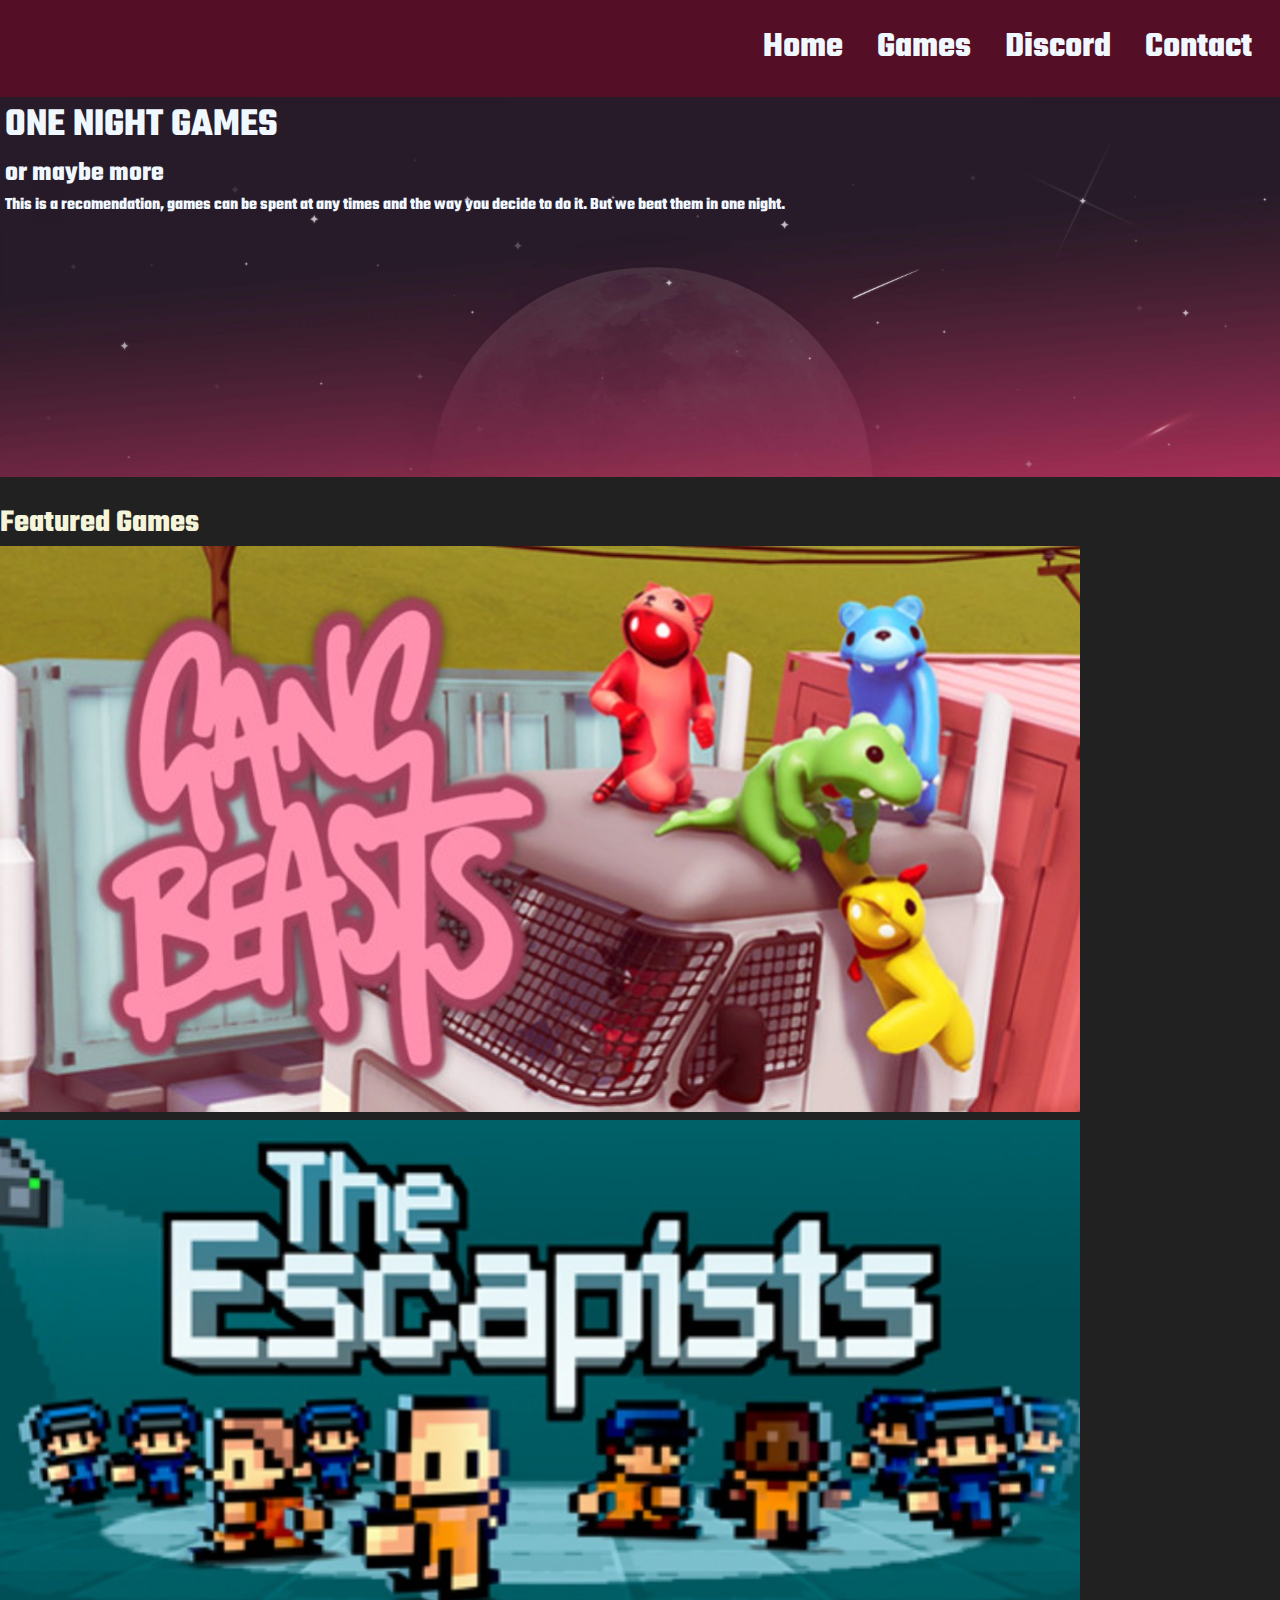
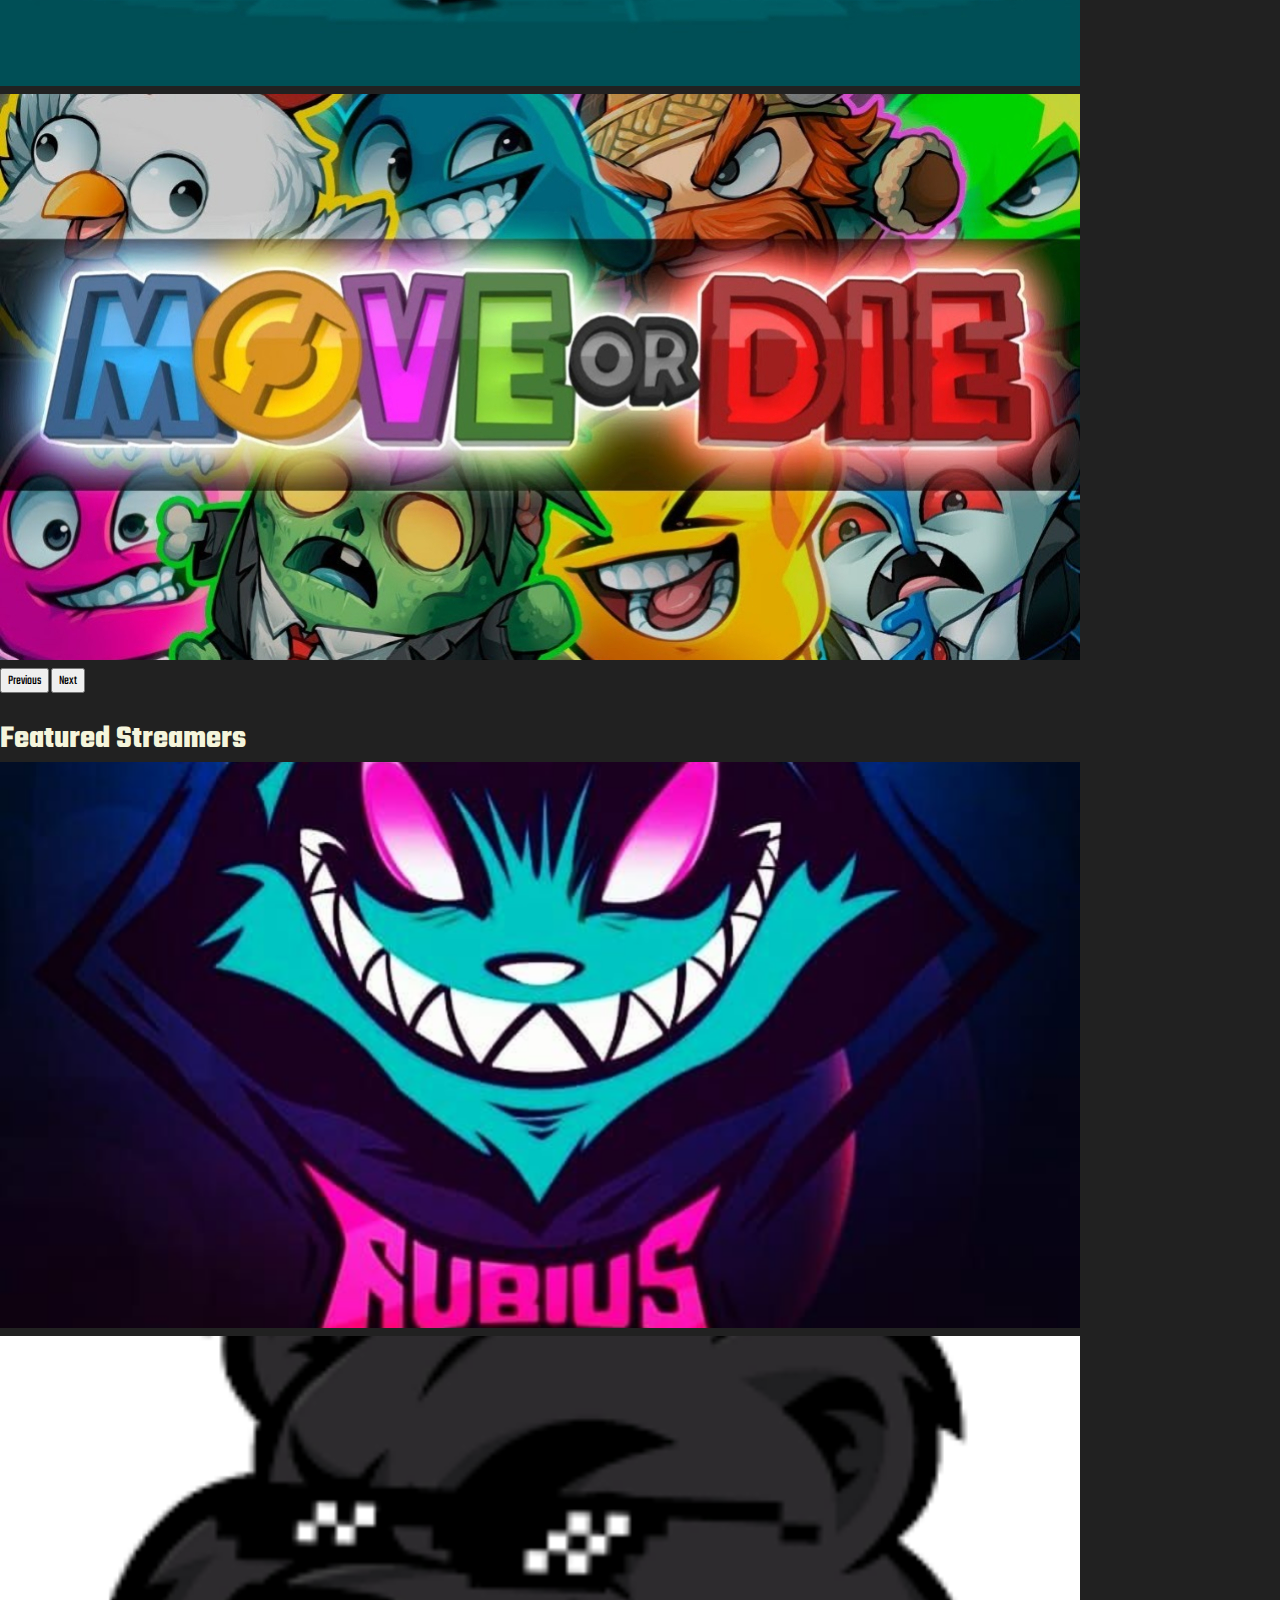
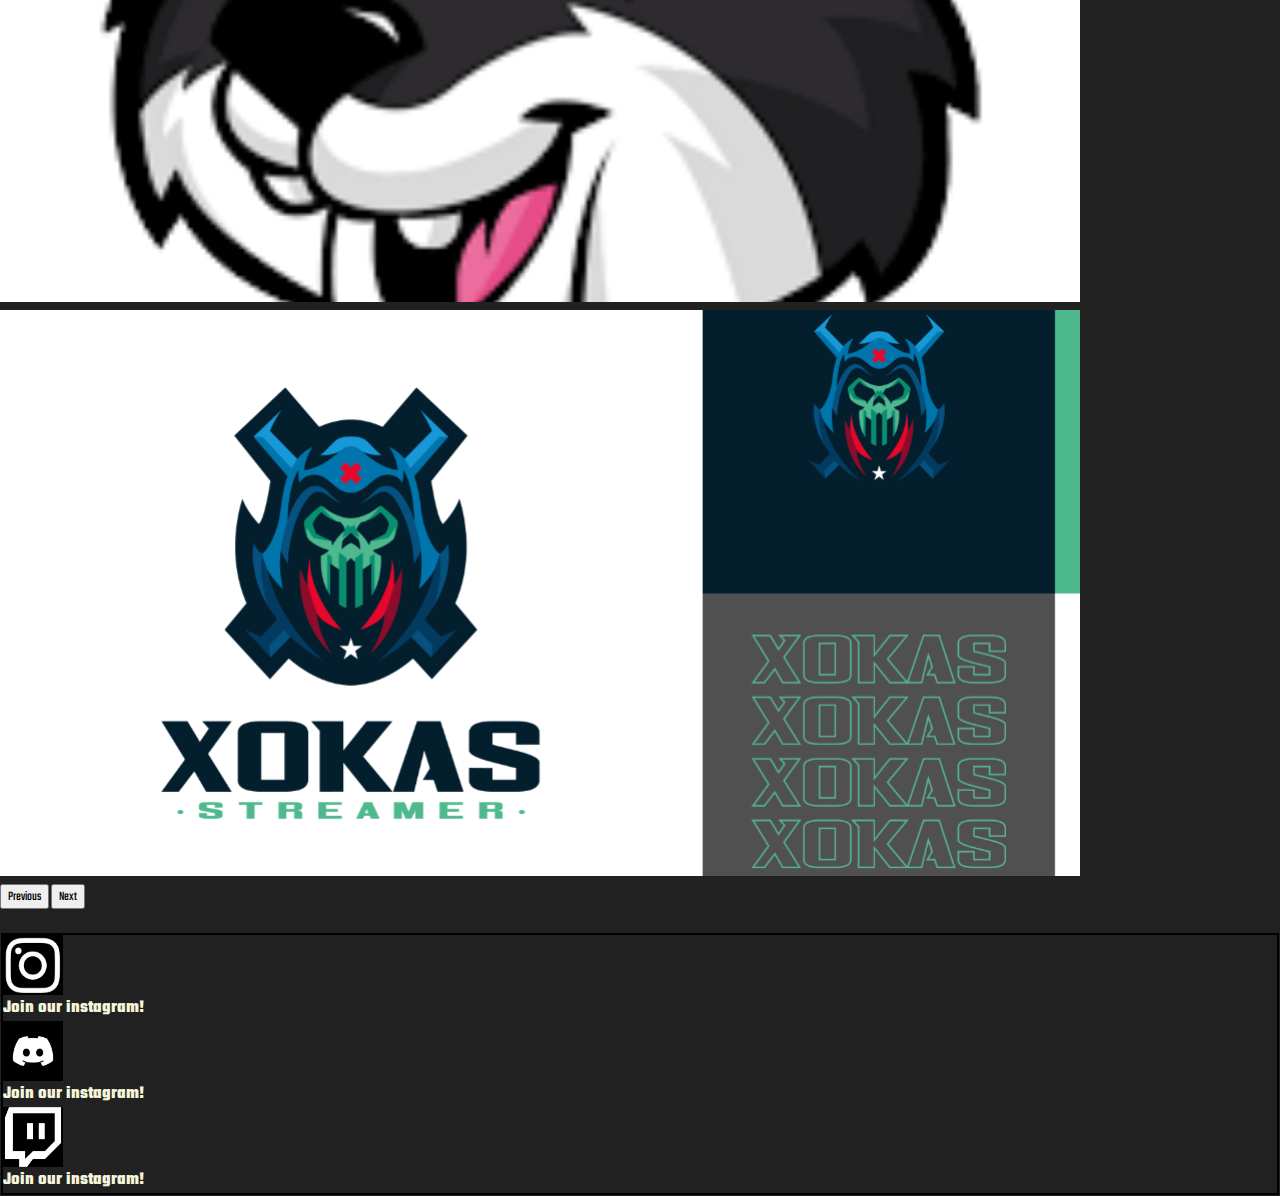
<file: index.html>
<!DOCTYPE html>
<html lang="en">

<head>
    <link rel="shortcut icon" href="./multimedia/descargar.png" type="image/x-icon">
    <!-- href icono de la pagina miniatura-->
    <meta charset="UTF-8">
    <meta http-equiv="X-UA-Compatible" content="IE=edge">
    <meta name="viewport" content="width=device-width, initial-scale=1.0">
    <link href="https://cdn.jsdelivr.net/npm/bootstrap@5.3.1/dist/css/bootstrap.min.css" rel="stylesheet" integrity="sha384-4bw+/aepP/YC94hEpVNVgiZdgIC5+VKNBQNGCHeKRQN+PtmoHDEXuppvnDJzQIu9" crossorigin="anonymous">
    <link rel="stylesheet" href="css/styles.css">

    <!-- HTML METATAGS-->
    <title>One Night Games</title>
    <meta name="description" content="En One Night Games podes encontrar todo ripo de juegos para jugas solo o con un amigo">
    <meta name="keywords" content="Games, Juegos, Juegos con amigos, Coop games, Co-operativos, juegos de a 2,">

</head>

<body class="cuerpo">
    <header>
        <nav class="nav">  
            <ul>
                <div class="Home">
                    <li> <a href="./pages/contactanos.html">Contact</a> </li>
                    <li> <a href="./index.html#pie">Discord</a> </li>
                    <li> <a href="./pages/juegos.html">Games</a> </li>   
                    <li> <a href="./index.html">Home</a> </li>    
                </div>
            </ul>   
        </nav>
        <div class="portada">
            <h1 class="titulo-pagina"> ONE NIGHT GAMES</h1>
            <h2>or maybe more</h2>
            <h6>This is a recomendation, games can be spent at any times and the way you decide to do it. But we beat
                them in one night.</h6>
        </div>
    </header>
    <br>
    <main >
        <div class="col-12 col-sm-8  mx-auto">
         <div class="text-center"><h1 class="features">Featured Games</h1></div>  
        <div id="carouselExample" class="carousel slide">
            <div class="carousel-inner">
              <div class="carousel-item active">
                <img src="./multimedia/gang beasts bien.jpg" class="d-block w-100" alt="...">
              </div>
              <div class="carousel-item">
                <img src="./multimedia/the escapist bien.jpg" class="d-block w-100" alt="...">
              </div>
              <div class="carousel-item">
                <img src="./multimedia/MoveOrDie bien.jpg" class="d-block w-100" alt="...">
              </div>
            </div>
            <button class="carousel-control-prev" type="button" data-bs-target="#carouselExample" data-bs-slide="prev">
              <span class="carousel-control-prev-icon" aria-hidden="true"></span>
              <span class="visually-hidden">Previous</span>
            </button>
            <button class="carousel-control-next" type="button" data-bs-target="#carouselExample" data-bs-slide="next">
              <span class="carousel-control-next-icon" aria-hidden="true"></span>
              <span class="visually-hidden">Next</span>
            </button>
          </div>
          <br>
         <div class="text-center"><h1 class="features">Featured Streamers</h1></div>  
          <div id="carouselExample2" class="carousel slide">
            <div class="carousel-inner">
              <div class="carousel-item active">
                <a href="https://www.instagram.com/tebzzz_/" target="_blank"></a><img src="./multimedia/rubiu icon bien.png" class="d-block w-100" alt="...">
              </div>
              <div class="carousel-item">
                <a href="https://www.instagram.com/tebzzz_/" target="_blank"></a><img src="./multimedia/el sprin bien.png" class="d-block w-100" alt="...">
              </div>
              <div class="carousel-item">
                <a href="https://www.instagram.com/tebzzz_/" target="_blank"></a><img src="./multimedia/xokas icon bien.png" class="d-block w-100" alt="...">
              </div>
            </div>
            <button class="carousel-control-prev" type="button" data-bs-target="#carouselExample2" data-bs-slide="prev">
              <span class="carousel-control-prev-icon" aria-hidden="true"></span>
              <span class="visually-hidden">Previous</span>
            </button>
            <button class="carousel-control-next" type="button" data-bs-target="#carouselExample2" data-bs-slide="next">
              <span class="carousel-control-next-icon" aria-hidden="true"></span>
              <span class="visually-hidden">Next</span>
            </button>
          </div>
        </div>
        <br>
    </main>
    <footer>
        <div class="row pt-3 pieses">            
                <div class="col-4 mx-auto ">
                  <div class="row">
                    <div class="text-center d-flex justify-content-center">
                      <a href="https://www.instagram.com/tebzzz_/" target="_blank"><img src="./multimedia/ig-nueva.jpg" alt="icono instagram"></a></div>
                    <div class="text-center d-flex justify-content-center pt-1"><h1 class="xd">Join our instagram!</h1></div>
                  </div>
                </div>
                <div class="col-4 mx-auto ">
                  <div class="row">
                    <div class="text-center d-flex justify-content-center">
                      <a href="https://discord.gg/ZDTsxjcvkd" target="_blank"><img src="./multimedia/discord-logo-icons-editorial-collection-free-vector.jpg" alt="icono ds"></a></div>
                    <div class="text-center d-flex justify-content-center pt-1"><h1 class="xd">Join our instagram!</h1></div>
                  </div>
                </div>
                <div class="col-4 mx-auto ">
                  <div class="row">
                    <div class="text-center d-flex justify-content-center">
                      <a href="https://www.twitch.tv/tebz__" target="_blank"> <img src="./multimedia/twitch.png" alt="icon twitch"></a></div>
                    <div class="text-center d-flex justify-content-center pt-1"><h1 class="xd">Join our instagram!</h1></div>
                  </div>
                </div>  
        </div>
    </footer>
    <script src="https://cdn.jsdelivr.net/npm/bootstrap@5.3.1/dist/js/bootstrap.bundle.min.js" integrity="sha384-HwwvtgBNo3bZJJLYd8oVXjrBZt8cqVSpeBNS5n7C8IVInixGAoxmnlMuBnhbgrkm" crossorigin="anonymous"></script>
</body>

</html>
</file>
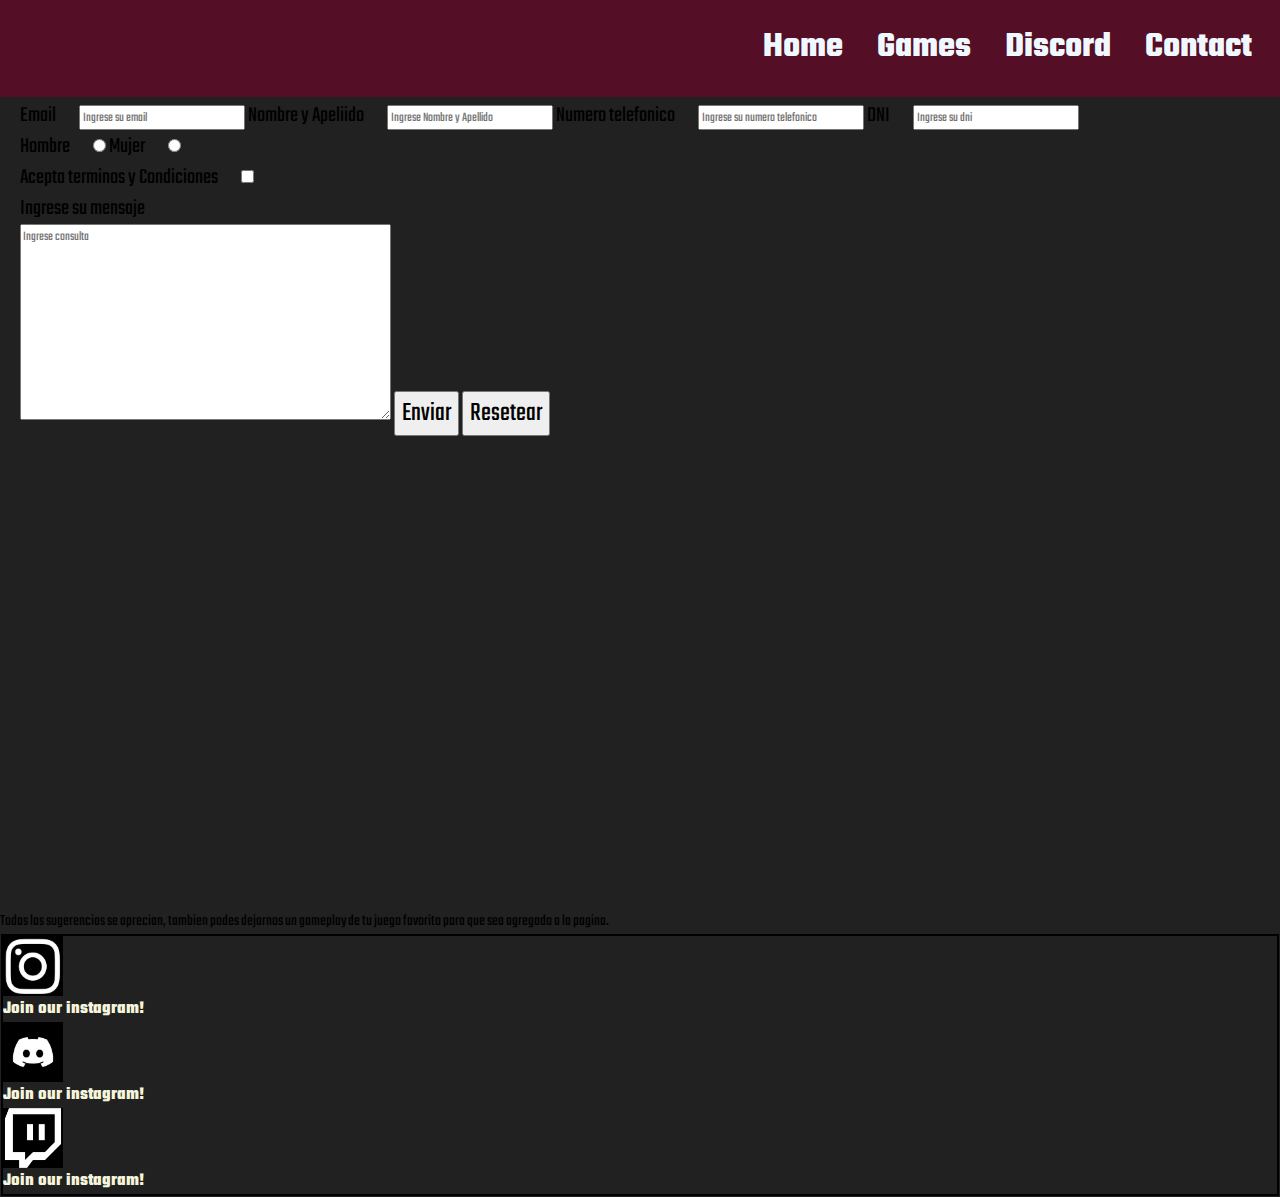
<file: pages/contactanos.html>
<!DOCTYPE html>
<html lang="en">

<head>
    <link rel="shortcut icon" href="./multimedia/descargar.png" type="image/x-icon">
    <meta charset="UTF-8">
    <meta http-equiv="X-UA-Compatible" content="IE=edge">
    <meta name="viewport" content="width=device-width, initial-scale=1.0">
    <link href="https://cdn.jsdelivr.net/npm/bootstrap@5.3.1/dist/css/bootstrap.min.css" rel="stylesheet" integrity="sha384-4bw+/aepP/YC94hEpVNVgiZdgIC5+VKNBQNGCHeKRQN+PtmoHDEXuppvnDJzQIu9" crossorigin="anonymous">
    <link rel="stylesheet" href="../css/styles.css">
    <title>Document</title>
</head>

<body class="cuerpo">
    <header>
        <nav class="nav">
            <ul>
                <div class="Home">
                    <li> <a href="./contactanos.html">Contact</a> </li>   
                    <li> <a href="./contactanos.html#pie">Discord</a> </li>
                    <li> <a href="./juegos.html">Games</a> </li>
                    <li> <a href="../index.html">Home</a> </li>
                </div>   
            </ul>
        </nav>

    </header>
    <main class="form">
        <form action="">
            <label for="email"> Email </label> <!-- Label es como h1 pero para usar antes de los inputs-->
            <input type="email" name="mail" id="" placeholder="Ingrese su email">
            <label for="text"> Nombre y Apeliido </label>
            <input type="text" name="nom_Apell" id="" placeholder="Ingrese Nombre y Apellido">
            <!-- name es como lo va a identificar el sv-->
            <label for="number"> Numero telefonico</label>
            <input type="number" name="" id="" placeholder="Ingrese su numero telefonico">
            <label for="number"> DNI </label>
            <input type="number" name="" id="" placeholder="Ingrese su dni">
            <br> <!-- evitar el uso del BR, simplemente lo pongo para probarlo-->
            <label for="Hombre">Hombre</label>
            <input type="radio" name="genero" id="Hombre" value="Hombre">
            <label for="Mujer"> Mujer </label>
            <input type="radio" name="genero" id="Mujer" value="Mujer">
            <br>
            <label for="terminos">Acepta terminos y Condiciones</label>
            <input type="checkbox" name="terminos" id="terminos">
            <br>
            <label for="mensaje">Ingrese su mensaje</label>


            <br>
            <textarea name="" id="mensaje" cols="50" rows="10" placeholder="Ingrese consulta"></textarea>
            <button type="submit"> Enviar </button>
            <button type="reset"> Resetear </button>
        </form>
        <p> Todas las sugerencias se aprecian, tambien podes dejarnos un gameplay de tu juego favorito para que sea
            agregado a la pagina.</p>
    </main>
    <footer>
        <div class="row pt-3 pieses">            
            <div class="col-4 mx-auto ">
              <div class="row">
                <div class="text-center d-flex justify-content-center">
                  <a href="https://www.instagram.com/tebzzz_/" target="_blank"><img src="../multimedia/ig-nueva.jpg" alt="icono instagram"></a></div>
                <div class="text-center d-flex justify-content-center pt-1"><h1 class="xd">Join our instagram!</h1></div>
              </div>
            </div>
            <div class="col-4 mx-auto ">
              <div class="row">
                <div class="text-center d-flex justify-content-center">
                  <a href="https://discord.gg/ZDTsxjcvkd" target="_blank"><img src="../multimedia/discord-logo-icons-editorial-collection-free-vector.jpg" alt="icono ds"></a></div>
                <div class="text-center d-flex justify-content-center pt-1"><h1 class="xd">Join our instagram!</h1></div>
              </div>
            </div>
            <div class="col-4 mx-auto">
              <div class="row">
                <div class="text-center d-flex justify-content-center">
                  <a href="https://www.twitch.tv/tebz__" target="_blank"> <img src="../multimedia/twitch.png" alt="icon twitch"></a></div>
                <div class="text-center d-flex justify-content-center pt-1"><h1 class="xd">Join our instagram!</h1></div>
              </div>
            </div>  
    </div>
    </footer>
</body>
<script src="https://cdn.jsdelivr.net/npm/bootstrap@5.3.1/dist/js/bootstrap.bundle.min.js" integrity="sha384-HwwvtgBNo3bZJJLYd8oVXjrBZt8cqVSpeBNS5n7C8IVInixGAoxmnlMuBnhbgrkm" crossorigin="anonymous"></script>
</html>
</file>
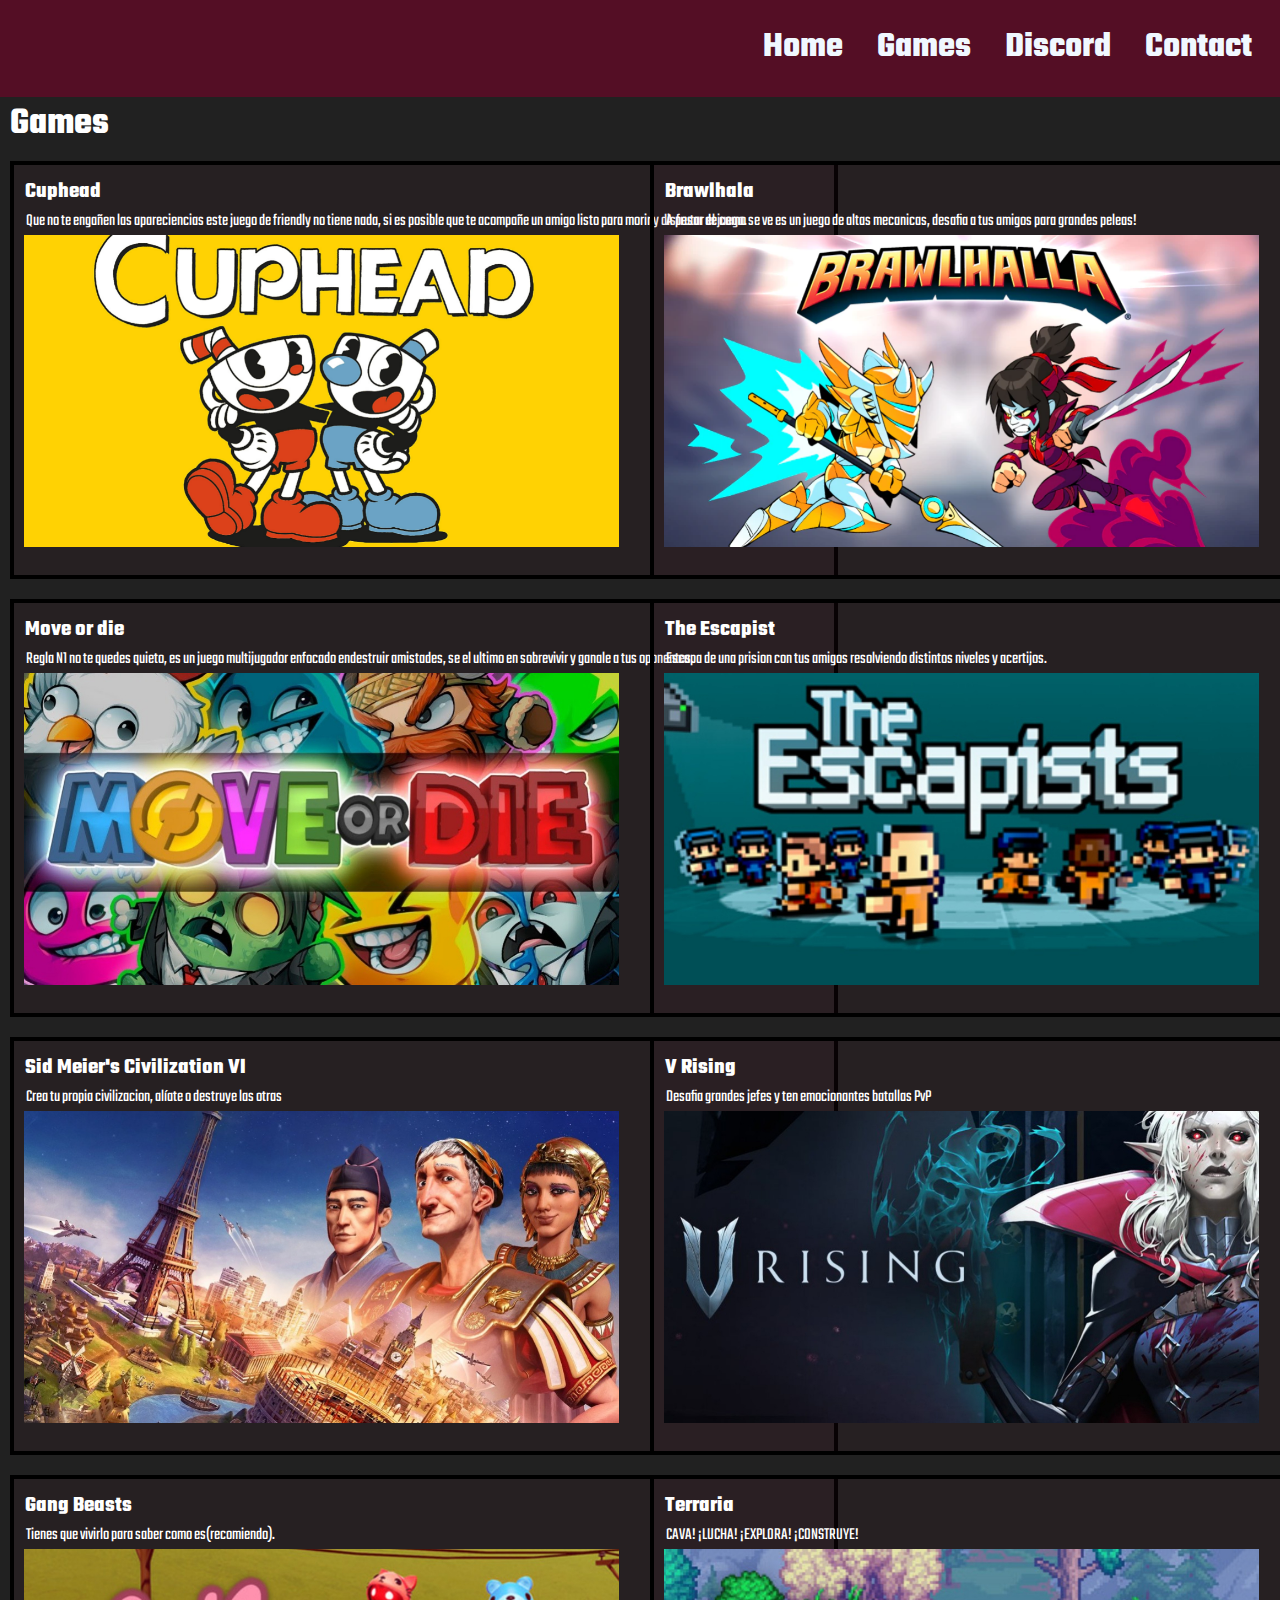
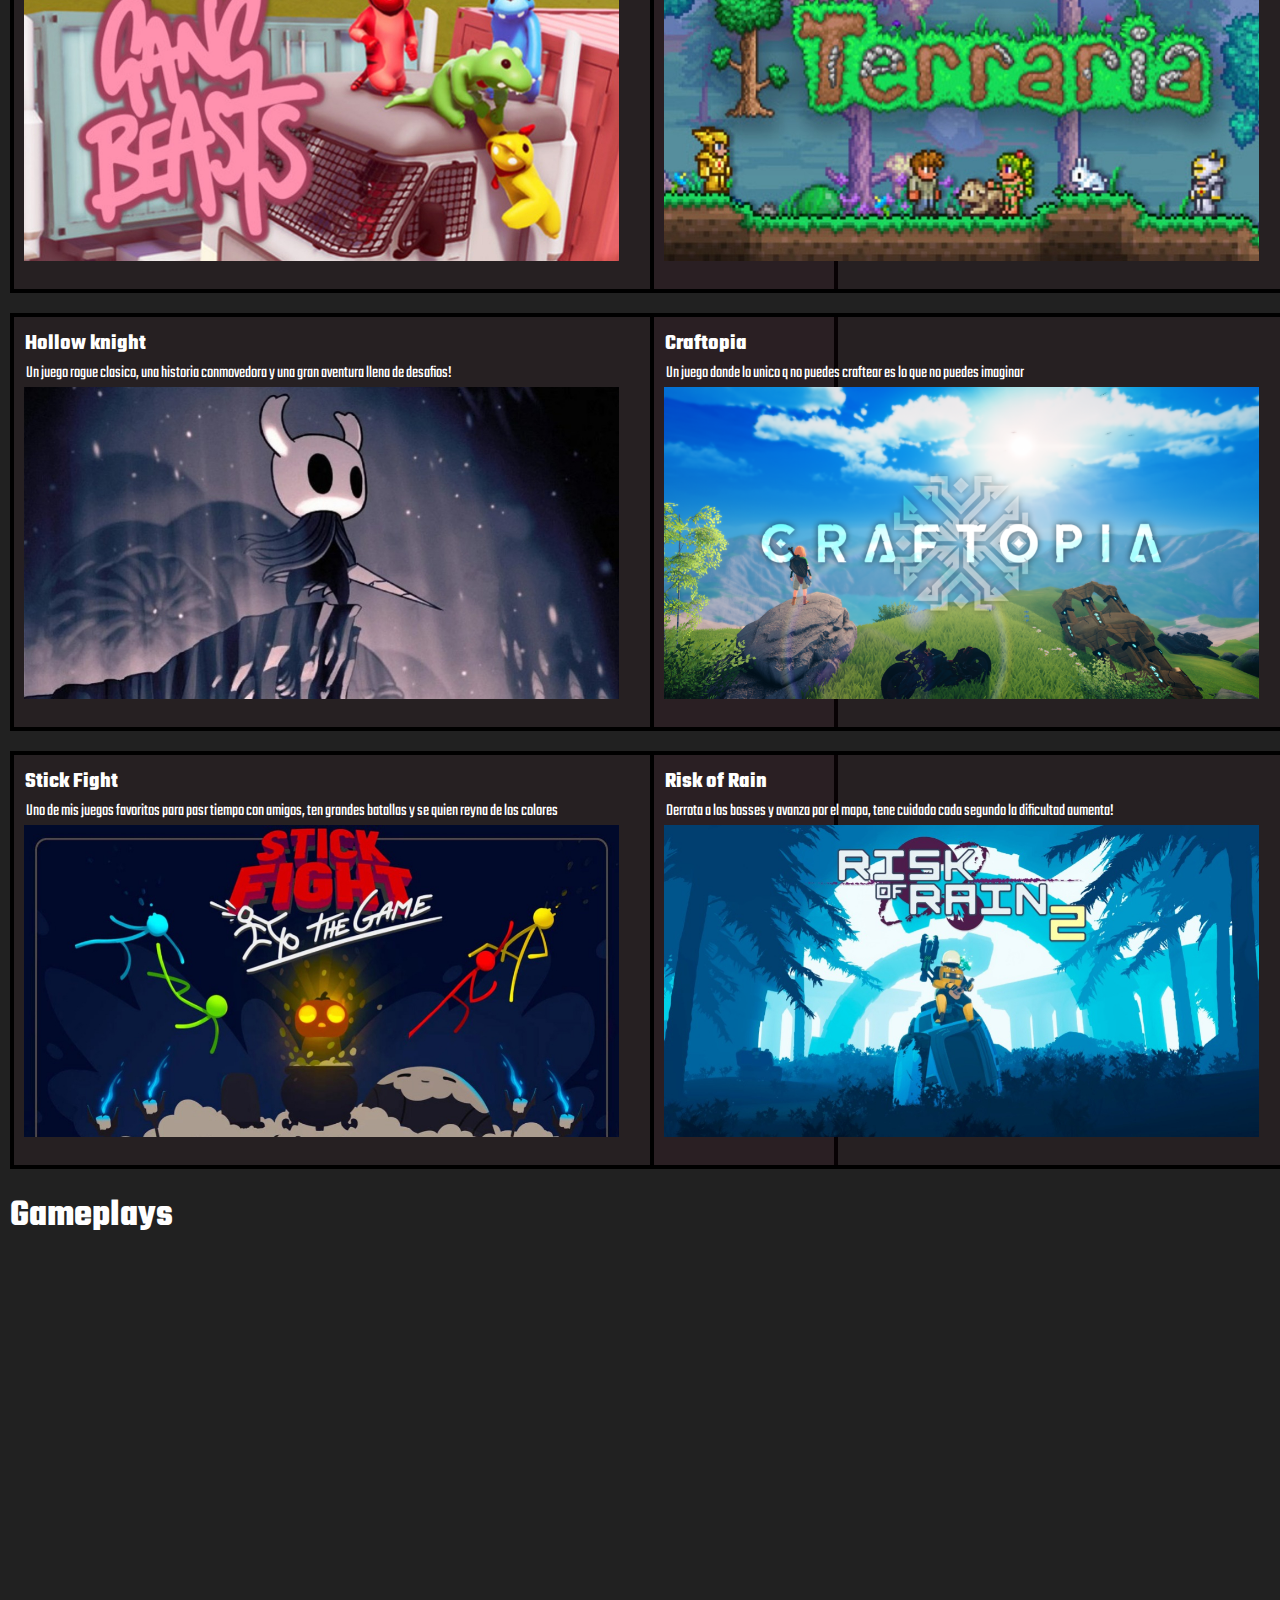
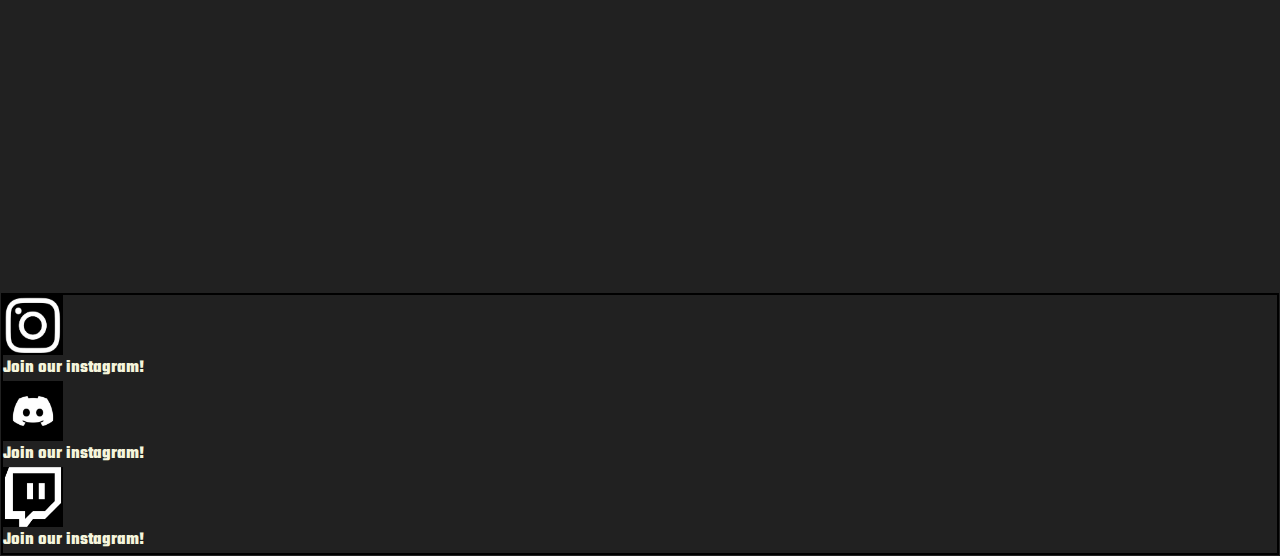
<file: pages/juegos.html>
<!DOCTYPE html>
<html lang="en">
<head>
    <link rel="shortcut icon" href="./multimedia/descargar.png" type="image/x-icon">
    <meta charset="UTF-8">
    <meta http-equiv="X-UA-Compatible" content="IE=edge">
    <meta name="viewport" content="width=device-width, initial-scale=1.0">
    <link href="https://cdn.jsdelivr.net/npm/bootstrap@5.3.1/dist/css/bootstrap.min.css" rel="stylesheet" integrity="sha384-4bw+/aepP/YC94hEpVNVgiZdgIC5+VKNBQNGCHeKRQN+PtmoHDEXuppvnDJzQIu9" crossorigin="anonymous">
    <link rel="stylesheet" href="../css/styles.css">
    <title>Document</title>
</head>
<body class="cuerpo">
    <header>
        <nav class="nav">
            <ul>
                <div class="Home">
                    <li> <a href="./contactanos.html">Contact</a> </li>
                    <li> <a href="./juegos.html#pie">Discord</a> </li>
                    <li> <a href="../pages/juegos.html">Games</a> </li>
                    <li> <a href="../index.html">Home</a> </li>
                </div>
            </ul>    
        </nav>
    </header>
    <h1 class="TitleGames">Games</h1>
    <main class="games">        
            <div class="juego">
                <h3>Cuphead</h3>
                <p>Que no te engañen las apareciencias este juego de friendly no tiene nada, si es posible que te acompañe un amigo listo para morir y disfrutar el juego.</p>
                <img src="../multimedia/cuphead bien.png" alt="GPhoto">
            </div>
            <div class="juego">
                <h3>Brawlhala</h3>
                <p>A pesar de como se ve es un juego de altas mecanicas, desafia a tus amigos para grandes peleas!</p>
                <img src="../multimedia/brawl bien.png" alt="GPhoto">
            </div>
            <div class="juego">
                <h3>Move or die</h3>
                <p>Regla N1 no te quedes quieto, es un juego multijugador enfocado endestruir amistades, se el ultimo en sobrevivir y ganale a tus oponentes.</p>
                <img src="../multimedia/MoveOrDie bien.jpg" alt="GPhoto">
            </div>
            <div class="juego">
                <h3>The Escapist</h3>
                <p>Escapa de una prision con tus amigos resolviendo distintos niveles y acertijos.</p>
                <img src="../multimedia/the escapist bien.jpg" alt="GPhoto">
            </div>
            <div class="juego">
                <h3>Sid Meier's Civilization VI</h3>
                <p>Crea tu propia civilizacion, alíate o destruye las otras</p>
                <img src="../multimedia/Civ VI bien.jpg" alt="GPhoto">
            </div>
            <div class="juego">
                <h3>V Rising</h3>
                <p>Desafia grandes jefes y ten emocionantes batallas PvP</p>
                <img src="../multimedia/V rising bien.jpg" alt="GPhoto">
            </div>
            <div class="juego">
                <h3>Gang Beasts</h3>
                <p>Tienes que vivirlo para saber como es(recomiendo).</p>
                <img src="../multimedia/gang beasts bien.jpg" alt="GPhoto">
            </div>
            <div class="juego">
                <h3>Terraria</h3>
                <p>CAVA! ¡LUCHA! ¡EXPLORA! ¡CONSTRUYE!</p>
                <img src="../multimedia/Terraria bien.jpg" alt="GPhoto">
            </div>
            <div class="juego">
                <h3>Hollow knight</h3>
                <p>Un juego rogue clasico, una historia conmovedora y una gran aventura llena de desafios!</p>
                <img src="../multimedia/hollow knight bien.jpg" alt="GPhoto">
            </div>
            <div class="juego">
                <h3>Craftopia</h3>
                <p>Un juego donde lo unico q no puedes craftear es lo que no puedes imaginar</p>
                <img src="../multimedia/craftopia bien.png" alt="GPhoto">
            </div>
            <div class="juego">
                <h3>Stick Fight</h3>
                <p>Uno de mis juegos favoritos para pasr tiempo con amigos, ten grandes batallas y se quien reyna de los colores</p>
                <img src="../multimedia/stick fight bien.jpg" alt="GPhoto">
            </div>
            <div class="juego">
                <h3>Risk of Rain</h3>
                <p>Derrota a los bosses y avanza por el mapa, tene cuidado cada segundo la dificultad aumenta!</p>
                <img src="../multimedia/ror2 bien.jpg" alt="GPhoto">
            </div>
    </main> <!-- Videos de informacion -->
    <aside>
        <h2 class="TitleGames GP"> Gameplays</h2>
        <div class="gameplays">
            <iframe width="560" height="315" src="https://www.youtube.com/embed/3VBGTpXoyK8" title="YouTube video player" frameborder="0" allow="accelerometer; autoplay; clipboard-write; encrypted-media; gyroscope; picture-in-picture; web-share" allowfullscreen></iframe>
            <iframe width="560" height="315" src="https://www.youtube.com/embed/u0wOOkU2cZ8" title="YouTube video player" frameborder="0" allow="accelerometer; autoplay; clipboard-write; encrypted-media; gyroscope; picture-in-picture; web-share" allowfullscreen></iframe>
            <iframe width="560" height="315" src="https://www.youtube.com/embed/7n9ngN8n8sQ" title="YouTube video player" frameborder="0" allow="accelerometer; autoplay; clipboard-write; encrypted-media; gyroscope; picture-in-picture; web-share" allowfullscreen></iframe>
        </div>
    </aside>
    <footer>
        <div class="row pt-3 pieses">            
            <div class="col-4 mx-auto ">
              <div class="row">
                <div class="text-center d-flex justify-content-center">
                  <a href="https://www.instagram.com/tebzzz_/" target="_blank"><img src="../multimedia/ig-nueva.jpg" alt="icono instagram"></a></div>
                <div class="text-center d-flex justify-content-center pt-1"><h1 class="xd">Join our instagram!</h1></div>
              </div>
            </div>
            <div class="col-4 mx-auto ">
              <div class="row">
                <div class="text-center d-flex justify-content-center">
                  <a href="https://discord.gg/ZDTsxjcvkd" target="_blank"><img src="../multimedia/discord-logo-icons-editorial-collection-free-vector.jpg" alt="icono ds"></a></div>
                <div class="text-center d-flex justify-content-center pt-1"><h1 class="xd">Join our instagram!</h1></div>
              </div>
            </div>
            <div class="col-4 mx-auto">
              <div class="row">
                <div class="text-center d-flex justify-content-center">
                  <a href="https://www.twitch.tv/tebz__" target="_blank"> <img src="../multimedia/twitch.png" alt="icon twitch"></a></div>
                <div class="text-center d-flex justify-content-center pt-1"><h1 class="xd">Join our instagram!</h1></div>
              </div>
            </div>  
    </div>
    </footer>
<script src="https://cdn.jsdelivr.net/npm/bootstrap@5.3.1/dist/js/bootstrap.bundle.min.js" integrity="sha384-HwwvtgBNo3bZJJLYd8oVXjrBZt8cqVSpeBNS5n7C8IVInixGAoxmnlMuBnhbgrkm" crossorigin="anonymous"></script>
</body>
</html>
</file>
<file: css/styles.css>
@import url('https://fonts.googleapis.com/css2?family=Teko:wght@300&display=swap'); /*buscar fuente google fonts*/
*{
    margin: 0%;
    font-family: 'Teko', sans-serif;
}



body {
    background-color: rgba(0, 0, 0, 0.87);

}




.Home {
    display: flex;
    flex-direction: row-reverse;
    list-style: none;
    font-size: 36px;
    color: aliceblue;
    font-weight: bold;
    padding: 2px 10px 10px 10px;
    margin: 2px;        
}
.Home li{
    padding: 17px;
    
}
.Home li a{
    text-decoration: none;
}


.carousel-inner .carousel-item {
    transition: none;
}
.nav{
    padding: 1px;
    background-color: rgba(92, 12, 38, 0.87);
    height: 95px;
    width: 100%;    
    flex-direction: row-reverse;
    text-decoration:none;
}


/* el .titulo es una clase distinguid en la hoja html para distinguir tipos de parrafos o lo que quieras*/
/* . adelante para las clases , solo el articulo si es para otr cosa ej header, main, etc*/

ul li a {
    color: aliceblue;
}



.portada {
    color: aliceblue;
    width: 100%;
    height: 380px;
    background-image: url(../multimedia/wallpaperflare.com_wallpaper.jpg);
    background-size: cover;
    padding: 0px 0px 0px 0px;   
}
.portada h1{
    font-size: 40px;
    padding-left: 5px;
    font-weight: bold;
    
}
.portada h2{ 
    font-size: 27px;
    padding-left: 5px;
}
.portada h6{
    font-size: 17px;
    padding-left: 5px;
}
form { 
    font-size: 22px;
    padding: 3px 20px 10px 20px;
    height: 800px ;
}
form label{
    padding: 25px 20px 20px 0px;
    
}
form button{
    font-size: 27px;
}


.tarjeta {
    width: 850px;
    border: solid 2px black;
    border-radius: 5px;
    margin: 10px;
    padding: 10px 10px 15px 7px ;
    text-decoration: none;
    
}
.tarjeta2{
    height: fit-content;
}
.tarjeta h3 {
    color: rgb(0, 0, 7);
    font-size: 27px;
}

.tarjeta a{
    text-decoration: none;
    color: black;
}

.tarjeta img {
    width: 100%;
}
.Plataformas{
    
    padding: 15px 21px 10px 15px ;
    font-size: 22px;
}
footer img {
    display: flex;
    width: 60px;
    height: 60px;
}
.bloque{

    justify-content: center;
    align-content: end;
    border: solid 4px black;
    margin: 1px;
   padding: 10px;   
   
}
footer a {
    text-decoration: none;
    color: beige;
}
.xd{
    color: beige;
    font-size: 18px;

}

.pieses{
    border: solid 2px black;
    margin: 1px;
}


/*  Pestaña Juegos/Games */
.TitleGames{
    color: white;
    font-size: 38px;
    font-weight: bold;
    padding-left: 10px;


}
.GP{
    margin-top: 10px;
    margin-bottom: 10px;
}

.games{
    display: grid;
    grid-template-columns: 50% 50%;
}
.juego {
    width: 800px;
    height: 390px;
    border: solid 4px black;
   margin: 10px;
   padding: 10px;
   background-color: rgba(94, 22, 44, 0.082);  
   
}

.juego h3{
    font-size: 22px;
    margin: 1px;
    color: white;
    font-weight: bold;
}
.juego p{
    font-size: 17px;
    margin: 2px;
    color: white;
    
}
.juego img{
    max-height: 80%;
    display: flex;
    justify-content: end;
    
}

.gameplays{
    margin: 10px;
    display: flex;
    flex-wrap: wrap;
    justify-content: space-evenly;
    width: 100%;
}


.features{
    color: beige;

}



@media (max-width: 1255px){
    .games{
        grid-template-columns: 100%;
    }

    .bloque ul {

        display: grid;
        grid-template-columns: 1fr 1fr 1fr;
        grid-template-rows: 50% 50%;
        gap: 5px;      
        list-style: none;
        justify-content: center;   
    }
}

@media (max-width: 900px){
    .tarjeta{
        width: 100%;
    }
    .portada{
        height: auto;
    }
    footer img {
        display: flex;
        width: 30px;
        height: 30px;
    }
    
    
}

@media (max-width: 768px){
    .bloque{

        justify-content: center;
        align-content: flex-end;
        border: solid 2px black;
        margin: 2px;
       padding: 2px;   
       
    }
    

}

@media (max-width: 576px){
    
}
</file>
